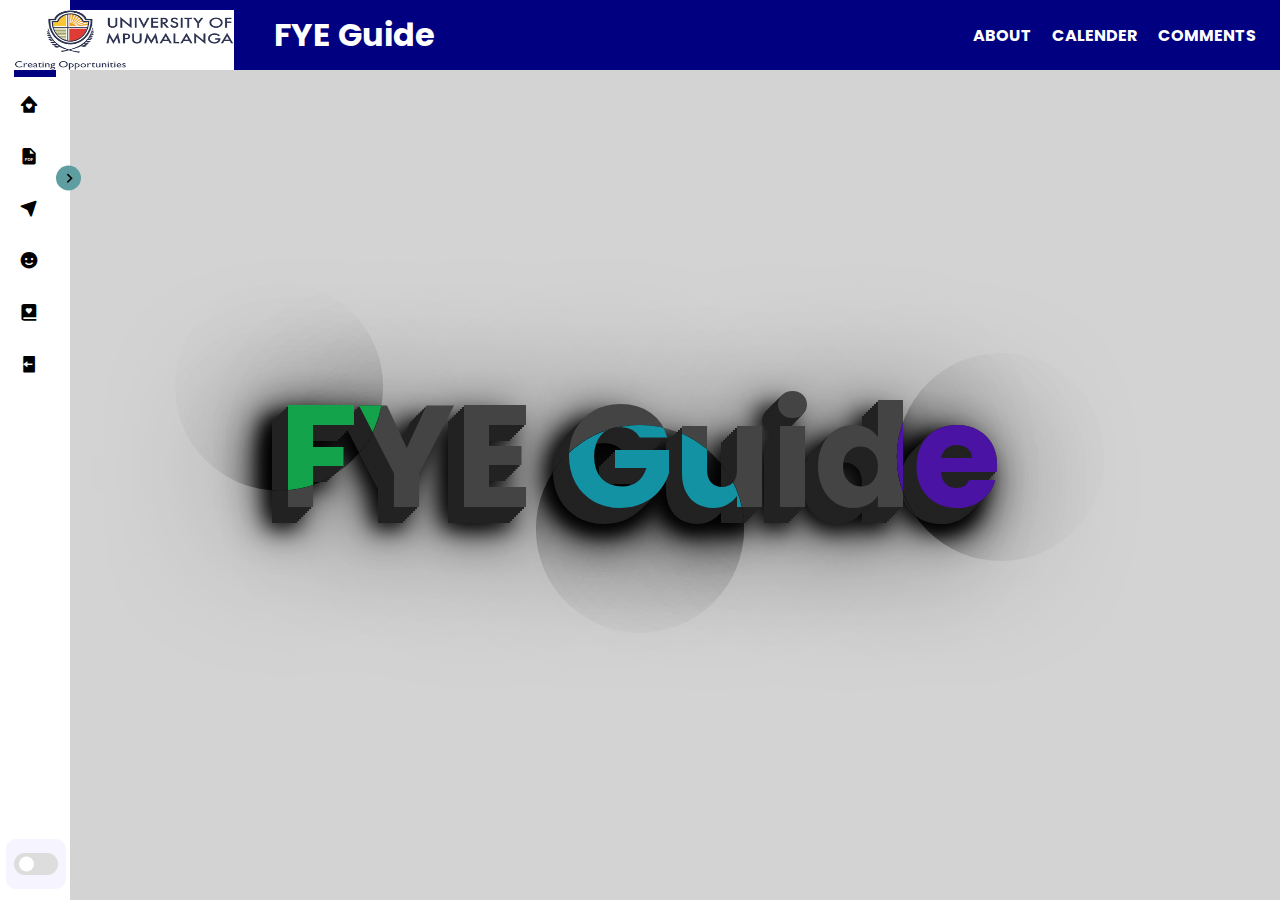
<file: index.html>
<!DOCTYPE html>
<html lang="en">
<head>
    <meta charset="UTF-8">
    <meta name="viewport" content="width=device-width, initial-scale=1.0">
    <title>Home</title>
    <link rel="stylesheet" href="style.css">
    <link href='https://unpkg.com/boxicons@2.1.4/css/boxicons.min.css' rel='stylesheet'>
</head>
<body>
    <header>
        <nav class="navBar">
            <a href="#" class="nav-branding">FYE Guide</a>
            <ul class="nav-menu">
                <li class="nav-item">
                    <a href="about.html" class="nav-link">About</a>
                </li>
                <li class="nav-item">
                    <a href="calender.html" class="nav-link">Calender</a>
                </li>
                <li class="nav-item">
                    <a href="comments.html" class="nav-link">Comments</a>
                </li>
                
            </ul>

        </nav>
    </header>
    
    <nav class="sidebar close">
        <header>
            <div class="image-text">
                <span class="image">
                    <img src="newlogo.png" alt="logo">
                </span>
            </div>

            <i class='bx bx-chevron-right toggle' ></i>

        </header>
        <div class="menu-bar">
            <div class="menu">
          
                <ul class="menu-links">
                    <li class="side-nav-link">
                        <a href="index.html">
                            <i class='bx bxs-home-heart icon'></i>
                            <span class="text nav-text">Home</span>
                            
                        </a>
                    </li>

                    <li class="side-nav-link">
                        <a href="FYE_e-Book.html">
                            <i class='bx bxs-file-pdf icon'></i>
                            <span class="text nav-text">FYE e-Book</span>
                            
                        </a>
                    </li>
                    <li class="side-nav-link">
                        <a href="Campus Navigator.html">
                            <i class='bx bxs-navigation icon'></i>
                            <span class="text nav-text">Campus Navigator</span>
                        </a>
                    </li>

                    <li class="side-nav-link">
                        <a href="#">
                            <i class='bx bxs-smile icon'></i>
                            <span class="text nav-text">Mentorship</span>
                        </a>
                    </li>
                    <li class="side-nav-link">
                        <a href="#">
                            <i class='bx bxs-book-heart icon'></i>
                            <span class="text nav-text">Tutorship</span>
                        </a>
                    </li>
                    <li class="side-nav-link">
                        <a href="#">
                            <i class='bx bxs-log-out icon'></i>
                            <span class="text nav-text">Logout</span>
                        </a>
                    </li>
                </ul>

            </div>

        <div class="bottom content">
            <li class="mode">
                <div class="moon-sun">
                    <i class='bx bxs-moon icon moon'></i>
                    <i class='bx bxs-sun icon sun'></i>
                </div>
                    <span class="mode-text text">Dark Mode</span>

                <div class="toggle-switch">
                    <span class="switch"></span>
                </div>
            </li>
        </div>
    </div>
    </nav>
    <div class="containerH">
        <h1>FYE Guide</h1>
        <h1>FYE Guide</h1>
        <h1>FYE Guide</h1>
        <h1>FYE Guide</h1>
    </div>
    <script src="script.js"></script>
</body>
</html>
</file>
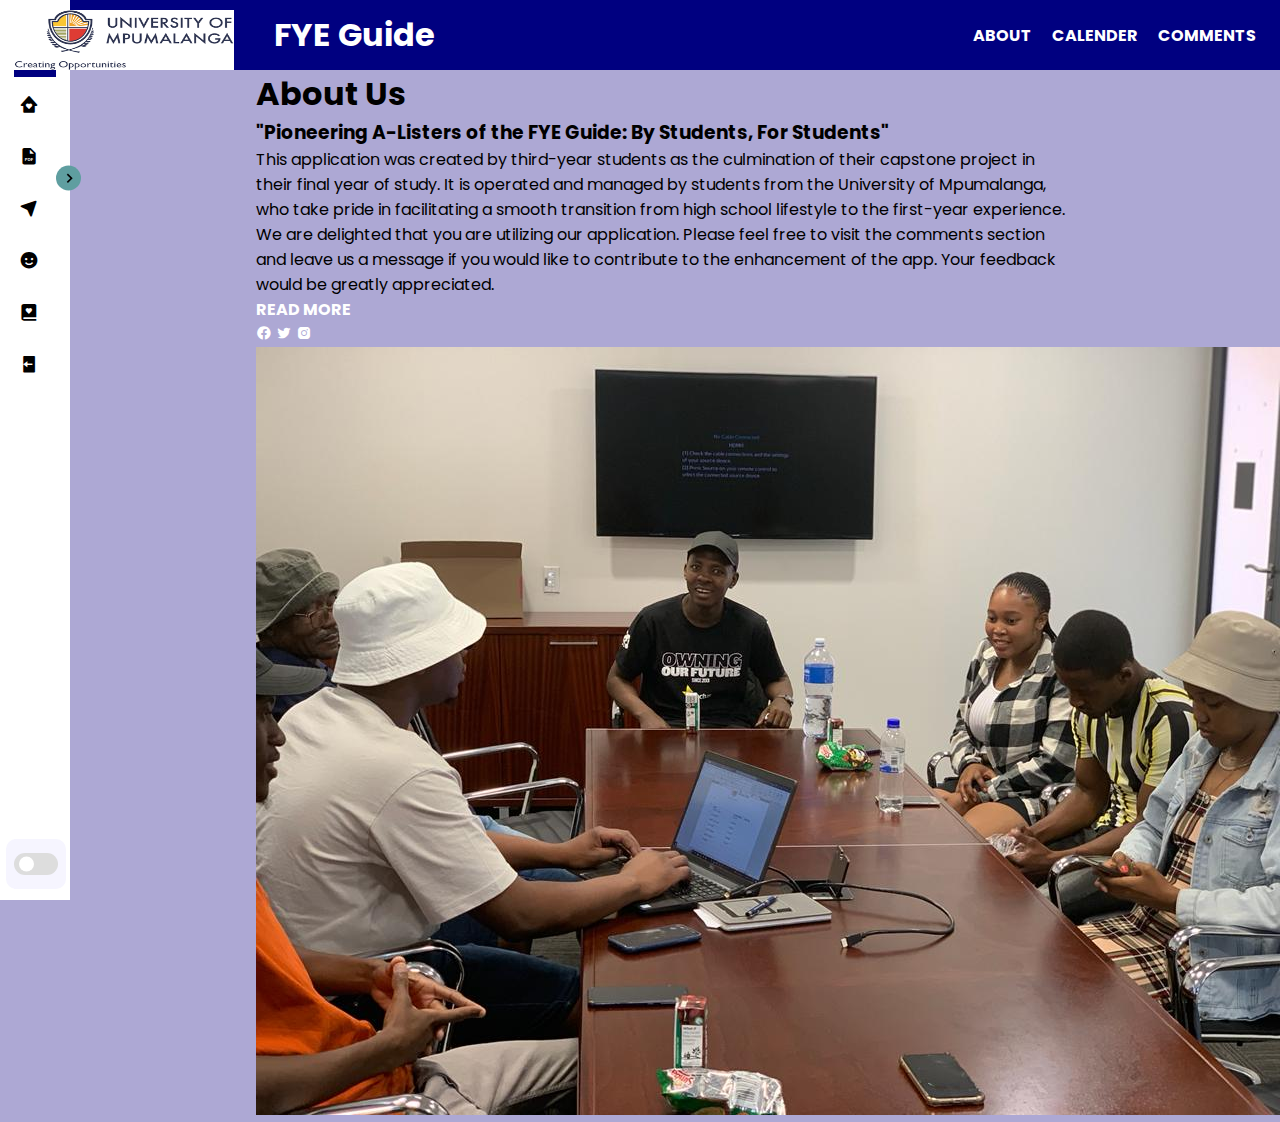
<file: about.html>
<!DOCTYPE html>
<html lang="en">
<head>
    <meta charset="UTF-8">
    <meta name="viewport" content="width=device-width, initial-scale=1.0">
    <title>Document</title>
    <link rel="stylesheet" href="style.css">
    <link href='https://unpkg.com/boxicons@2.1.4/css/boxicons.min.css' rel='stylesheet'>
</head>
<body>
    <header>
        <nav class="navBar">
            <a href="#" class="nav-branding">FYE Guide</a>
            <ul class="nav-menu">
                <li class="nav-item">
                    <a href="about.html" class="nav-link">About</a>
                </li>
                <li class="nav-item">
                    <a href="calender.html" class="nav-link">Calender</a>
                </li>
                <li class="nav-item">
                    <a href="comments.html" class="nav-link">Comments</a>
                </li>
                
            </ul>

        </nav>
    </header>
    
    <nav class="sidebar close">
        <header>
            <div class="image-text">
                <span class="image">
                    <img src="newlogo.png" alt="logo">
                </span>
            </div>

            <i class='bx bx-chevron-right toggle' ></i>

        </header>
        <div class="menu-bar">
            <div class="menu">
          
                <ul class="menu-links">
                    <li class="side-nav-link">
                        <a href="index.html">
                            <i class='bx bxs-home-heart icon'></i>
                            <span class="text nav-text">Home</span>
                            
                        </a>
                    </li>

                    <li class="side-nav-link">
                        <a href="FYEHandBook.html">
                            <i class='bx bxs-file-pdf icon'></i>
                            <span class="text nav-text">FYE HandBook</span>
                            
                        </a>
                    </li>
                    <li class="side-nav-link">
                        <a href="Campus Navigator.html">
                            <i class='bx bxs-navigation icon'></i>
                            <span class="text nav-text">Campus Navigator</span>
                        </a>
                    </li>

                    <li class="side-nav-link">
                        <a href="Mentorship.html">
                            <i class='bx bxs-smile icon'></i>
                            <span class="text nav-text">Mentorship</span>
                        </a>
                    </li>
                    <li class="side-nav-link">
                        <a href="Tutorship.html">
                            <i class='bx bxs-book-heart icon'></i>
                            <span class="text nav-text">Tutorship</span>
                        </a>
                    </li>
                    <li class="side-nav-link">
                        <a href="#">
                            <i class='bx bxs-log-out icon'></i>
                            <span class="text nav-text">Logout</span>
                        </a>
                    </li>
                </ul>

            </div>

        <div class="bottom content">
            <li class="mode">
                <div class="moon-sun">
                    <i class='bx bxs-moon icon moon'></i>
                    <i class='bx bxs-sun icon sun'></i>
                </div>
                    <span class="mode-text text">Dark Mode</span>

                <div class="toggle-switch">
                    <span class="switch"></span>
                </div>
            </li>
        </div>
    </div>
    </nav>

    <div class="section">
        <div class="container">
            <div class="content-section">
                <div class="title">
                    <h1>About Us</h1>
                </div>
                <div class="content">
                    <h3>"Pioneering A-Listers of the FYE Guide: By Students, For Students"</h3>
                    <p>
                        This application was created by third-year students as the culmination of their capstone project in their final year of study. It is operated and managed by students from the University of Mpumalanga, who take pride in facilitating a smooth transition from high school lifestyle to the first-year experience.
                        We are delighted that you are utilizing our application. 
                        Please feel free to visit the comments section and leave us a message if you would like to contribute to the enhancement of the app.
                        Your feedback would be greatly appreciated.
                    </p>
                    <div class="button">
                        <a href="">Read More</a>
                    </div>
                    <div class="socials">
                        <a href=""><i class="bx bxl-facebook-circle"></i></a>
                        <a href=""><i class="bx bxl-twitter"></i></a>
                        <a href=""><i class="bx bxl-instagram-alt"></i></a>
                    </div>
                </div>
                <div class="image-section">
                    <img src="pic3.jpeg">
                    <!-- <img src="pic1.jpeg">
                    <img src="pic2.jpeg">
                    <img src="pic3.jpeg"> -->
                </div>
            </div>
        </div>
    </div>
    <script src="script.js"></script>
</body>
</html>
</file>
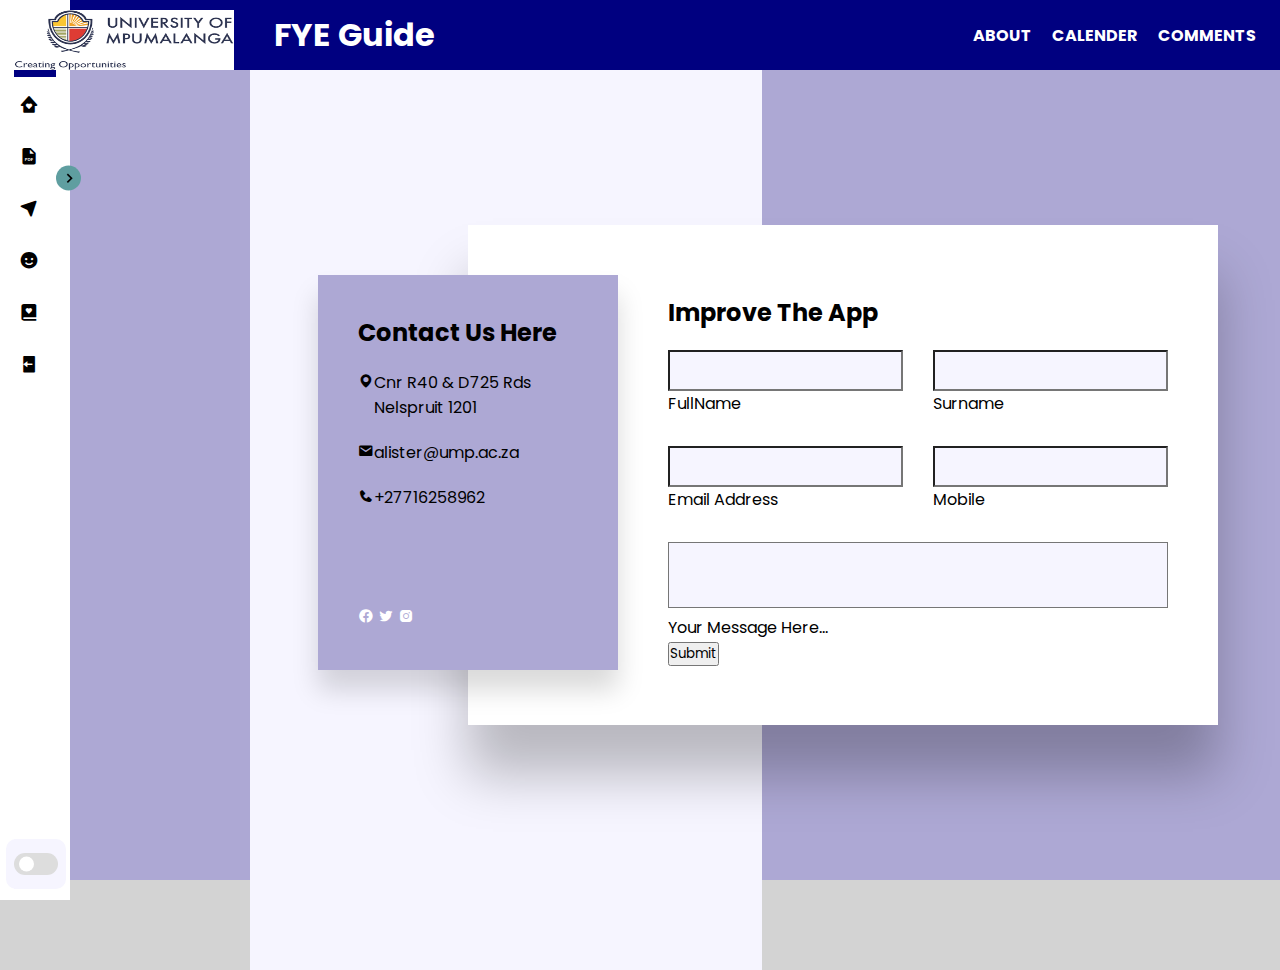
<file: comments.html>
<!DOCTYPE html>
<html lang="en">
<head>
    <meta charset="UTF-8">
    <meta name="viewport" content="width=device-width, initial-scale=1.0">
    <title>Reviews</title>
    <link rel="stylesheet" href="style.css">
    <link href='https://unpkg.com/boxicons@2.1.4/css/boxicons.min.css' rel='stylesheet'>
</head>
<body>
    <header>
        <nav class="navBar">
            <a href="#" class="nav-branding">FYE Guide</a>
            <ul class="nav-menu">
                <li class="nav-item">
                    <a href="about.html" class="nav-link">About</a>
                </li>
                <li class="nav-item">
                    <a href="calender.html" class="nav-link">Calender</a>
                </li>
                <li class="nav-item">
                    <a href="comments.html" class="nav-link">Comments</a>
                </li>
                
            </ul>

        </nav>
    </header>
    
    <nav class="sidebar close">
        <header>
            <div class="image-text">
                <span class="image">
                    <img src="newlogo.png" alt="logo">
                </span>
            </div>

            <i class='bx bx-chevron-right toggle' ></i>

        </header>
        <div class="menu-bar">
            <div class="menu">
          
                <ul class="menu-links">
                    <li class="side-nav-link">
                        <a href="index.html">
                            <i class='bx bxs-home-heart icon'></i>
                            <span class="text nav-text">Home</span>
                            
                        </a>
                    </li>

                    <li class="side-nav-link">
                        <a href="FYE_e-Book.html">
                            <i class='bx bxs-file-pdf icon'></i>
                            <span class="text nav-text">FYE e-Book</span>
                            
                        </a>
                    </li>
                    <li class="side-nav-link">
                        <a href="Campus Navigator.html">
                            <i class='bx bxs-navigation icon'></i>
                            <span class="text nav-text">Campus Navigator</span>
                        </a>
                    </li>

                    <li class="side-nav-link">
                        <a href="Mentorship.html">
                            <i class='bx bxs-smile icon'></i>
                            <span class="text nav-text">Mentorship</span>
                        </a>
                    </li>
                    <li class="side-nav-link">
                        <a href="Tutorship.html">
                            <i class='bx bxs-book-heart icon'></i>
                            <span class="text nav-text">Tutorship</span>
                        </a>
                    </li>
                    <li class="side-nav-link">
                        <a href="#">
                            <i class='bx bxs-log-out icon'></i>
                            <span class="text nav-text">Logout</span>
                        </a>
                    </li>
                </ul>

            </div>

        <div class="bottom content">
            <li class="mode">
                <div class="moon-sun">
                    <i class='bx bxs-moon icon moon'></i>
                    <i class='bx bxs-sun icon sun'></i>
                </div>
                    <span class="mode-text text">Dark Mode</span>

                <div class="toggle-switch">
                    <span class="switch"></span>
                </div>
            </li>
        </div>
    </div>
    </nav>

    <section>
        <div class="container2">
            <div class="ContactInfo">
                <div>
                    <h2>Contact Us Here</h2>
                    <ul class="info">
                        <li>
                            <span><i class='bx bxs-map'></i></span>
                            <span> Cnr R40 & D725 Rds Nelspruit 1201</span>                          
                      
                        </li>

                        <li>
                            <span><i class='bx bxs-envelope '></i></span>
                            <span>alister@ump.ac.za</span>
                        </li>
                        <li>
                            <span><i class='bx bxs-phone'></i></span>
                            <span>+27716258962</span>
                        </li>
                    </ul>
                </div>
                <ul class="sci">
                    <a href=""><i class="bx bxl-facebook-circle"></i></a>
                    <a href=""><i class="bx bxl-twitter"></i></a>
                    <a href=""><i class="bx bxl-instagram-alt"></i></a>
                </ul>
            </div>
            <div class="ContactForm">
                <h2>Improve The App</h2>
                <div class="formBox">
                    <div class="inputBox">
                        <input type="text"  required>
                        <span>FullName</span>
                    </div>
                    <div class="inputBox">
                        <input type="text"  required>
                        <span>Surname</span>
                    </div>
                    <div class="inputBox">
                        <input type="email"  required>
                        <span>Email Address</span>
                    </div>
                    <div class="inputBox">
                        <input type="text"  required>
                        <span>Mobile</span>
                    </div>
                    <div class="inputBox2">
                        <textarea required></textarea>
                        <span>Your Message Here...</span>
                    </div>
                    <div class="inputBox2">
                        <input type="submit"  required>
                       
                    </div>
                </div>
            </div>
          
        </div>
    </section>

    <script src="script.js"></script>
</body>
</html>
</file>
<file: style.css>
@import url('https://fonts.googleapis.com/css2?family=Poppins:wght@300;400;500;600;700&display=swap');



*{
    padding: 0;
    margin: 0;
    box-sizing: border-box;
    font-family: 'Poppins', sans-serif;
}

.containerH{
    /* position: relative; */
    width: 100%;
    height: 86vh;
    display: flex;
    justify-content: center;
    align-items: center;
}

.containerH h1{
    position: absolute;
    font-size: 9em;
    line-height: 1em;
    color: var(--HomeTextColor);
    text-shadow: -2px 2px 0 #222,
    -4px 4px 0 #222,
    -6px 6px 0 #222,
    -8px 8px 0 #222,
    -10px 10px 0 #222,
    -10px 10px 0 #222,
    -12px 12px 0 #222,
    -14px 14px 0 #222,
    -16px 16px 0 #222,
    -18px 18px 20px #000,
    -18px 18px 30px #000,
    -18px 18px 50px #000,
    -18px 18px 150px #000;
}

.containerH h1:nth-child(2)
 {
    color: #1392a3;
    /*text-shadow: -2px 2px 0 #1392a3,
    -4px 4px 0 #1392a3,
    -6px 6px 0 #1392a3,
    -8px 8px 0 #1392a3,
    -10px 10px 0 #1392a3,
    -10px 10px 0 #1392a3,
    -12px 12px 0 #1392a3,
    -14px 14px 0 #1392a3,
    -16px 16px 0 #1392a3,
    -18px 18px 20px #000,
    -18px 18px 30px #000,
    -18px 18px 50px #000,
    -18px 18px 150px #000;*/

    clip-path: circle(20% at 50% 100%);
    transition: clip-path 2.5s;
}

.containerH h1:hover:nth-child(2){
    clip-path: circle(50% at 50% 100%);
    
    z-index: 100%;
}
.containerH h1:nth-child(3)
 {
    color: #13a34a;
    /* text-shadow: -2px 2px 0 #13a34a,
    -4px 4px 0 #13a34a,
    -6px 6px 0 #13a34a,
    -8px 8px 0 #13a34a,
    -10px 10px 0 #13a34a,
    -10px 10px 0 #13a34a,
    -12px 12px 0 #13a34a,
    -14px 14px 0 #13a34a,
    -16px 16px 0 #13a34a,
    -18px 18px 20px #000,
    -18px 18px 30px #000,
    -18px 18px 50px #000,
    -18px 18px 150px #000; */
    clip-path: circle(20% at 0% 1%);
    transition: clip-path 2.5s;
}
.containerH h1:hover:nth-child(3){
    clip-path: circle(120% at 0% 10%);
    z-index: 100%;

}

.containerH h1:nth-child(4)
 {
    color: #4a13a3;
    /* text-shadow: -2px 2px 0 #13a34a,
    -4px 4px 0 #13a34a,
    -6px 6px 0 #13a34a,
    -8px 8px 0 #13a34a,
    -10px 10px 0 #13a34a,
    -10px 10px 0 #13a34a,
    -12px 12px 0 #13a34a,
    -14px 14px 0 #13a34a,
    -16px 16px 0 #13a34a,
    -18px 18px 20px #000,
    -18px 18px 30px #000,
    -18px 18px 50px #000,
    -18px 18px 150px #000; */
    clip-path: circle(20% at 100% 50%);
    transition: clip-path 2.5s;
}
.containerH h1:hover:nth-child(4){
    clip-path: circle(120% at 100% 50%);
    z-index: 100%;
}

:root{
    --body-color: #E4E9F7;
    --sidebar-color: #FFF;
    --primary-color:#ada8d4;
    --primary-color-light:#F6F5FF;
    --text-color: black;
    --toggle-color:#DDD;
    --homeColor : #d3d3d3;
    --HomeTextColor : #444;
    --trans-02: all 0.2s ease ;
    --trans-03: all 0.3s ease ;
    --trans-04: all 0.4s ease ;
    --trans-05: all 0.5s ease ;
}
body.dark{
    --body-color: #18191A;
    --sidebar-color: #242526;
    --primary-color:#767a7e;
    --primary-color-light:#3A3B3C;
    --text-color: #CCC;
    --toggle-color:#FFF;
    --homeColor: #353535;
}

header{
    background-color: navy;

}

li{
    list-style: none;
}

a{
    color: white;
    text-decoration: none;
    text-transform: uppercase;
    font-weight: bold;
    border-color: bisque transparent;
}

.navBar{
    min-height: 70px;
    display: flex;
    justify-content: space-between;
    align-items: center;
    padding: 0 24px;
}

.nav-menu{
    display: flex;
    justify-content: space-between;
    align-items: center;
    gap: 20px;
}

.nav-branding{
    font-size: 2rem;
    font-weight: bold;
    text-transform: none;
    padding-left: 250px;
}

.nav-link{
    transition: 0.7s ease;
}

.nav-link:hover{
    color:blue;
}

.sidebar{
    position: fixed;
    top: 0;
    left: 0;
    height: 100%;
    width: 250px;
    padding: 10px 14px;
    background: var(--sidebar-color);
    transition: var(--trans-05);
}

.sidebar header{
    position: relative;
}
.sidebar.close{
    width: 70px;
}
.sidebar .text{
    transition: var(--trans-03);
    white-space: nowrap;
}
.sidebar .image-text img{
width: 220px;
height: 60px;
border-radius: 0px;

}

.sidebar.close .text{
    opacity: 0;
}

body{
    height: 100vh;
    background: var(--homeColor);
    transition: var(--trans-02);
}

.sidebar header .toggle{
    position: absolute;
    top: 250%;
    right: -25px;
    height: 25px;
    width: 25px;
    display: flex;
    transform: translateY(-50%) rotate(180deg);
    align-items: center;
    justify-content: center;
    background-color: cadetblue;
    border-radius: 20px;
    font-size: 20px;
    transition: var(--trans-03);
}

.sidebar.close header .toggle{
    transform: translateY(-50%);
}



.sidebar li{
    height: 50px;
    margin-top: 2px;
    list-style: none;
    display: flex;
    align-items: center;
    
}

.sidebar li .icon{
    font-size: 20px;
    padding: 5px;
}

.sidebar li .icon,
.sidebar li .text{
       color: var(--text-color);
       text-transform: none;
       transition: var(--trans-03);
       
    }

.sidebar li a{

    height: 100%;
    display: flex;
    align-items: center;
    text-decoration: none;
    transition: var(--trans-04);
 }
 
 .sidebar li a:hover{
    background: gray;
    border-radius: 25px;
    padding: 10px;
 }
    
 .sidebar li a:hover .icon,
 .sidebar li a:hover .text{
        color: var(--sidebar-color);
     }

.sidebar .menu-bar{
    height: calc(98% - 50px);
    display: flex;
    flex-direction: column;
    justify-content: space-between;
    
}

.menu-bar .mode{
    position: relative;
    background: var(--primary-color-light);
}
 .menu-bar .mode .moon-sun{
    height: 50px;
    width: 60px;
    display: flex;
    align-items: center;
}

.menu-bar .mode i{
    position: absolute;
    border-radius: 6px;
}

.menu-bar .mode i.sun{
    opacity: 0;
    transition: var(--trans-03);
} 

body.dark .menu-bar .mode i.sun{
    opacity: 1;
} 
body.dark .menu-bar .mode i.moon{
    opacity: 0;
} 
 .menu-bar .mode .toggle-switch{
    position: absolute;
    display: flex;
    right: -10px;
    align-items: center;
    justify-content: center;
    height: 100%;
    min-width: 60px;
    cursor: pointer;
    background: var(--primary-color-light);
    border-radius: 10px;
}

.toggle-switch .switch{
    position: relative;
    height: 22px;
    border-radius: 25px;
    width: 44px;
    background: var(--toggle-color);
}

.switch::before{
    content: '';
    position: absolute;
    height: 15px;
    width: 15px;
    background: var(--sidebar-color);
    border-radius: 50%;
    top: 50%;
    left: 5px;
    transform: translateY(-50%);
    transition: var(--trans-03);
} 

body.dark .switch::before{
    left: 24px;
}

/* -------------------------------------document Section------------- */
.downloadBtn{
    position: fixed;
    color: var(--text-color);
    background: var(--primary-color);
    padding: 1rem 2rem;
    font-size: 1rem;
    border-radius: 6px;
    text-decoration: none;
    left: 600px;
    top: 300px;

}

.downloadBtn:hover{
    background-color: navy;
}

.openBtn{
    position: fixed;
    color:var(--text-color);
    background: var(--primary-color);
    padding: 1rem 2rem;
    font-size: 1rem;
    border-radius: 6px;
    text-decoration: none;
    left: 600px;
    top: 400px;
    width: 310px;
    text-transform: uppercase;
    font-weight: bold;

}

.openBtn:hover{
    background-color: navy;
}

#mypdf_viewer{
     position: absolute; 
     left: 260px;     
    
} 

 .controls{
    position: fixed;
    left: 1100px;
    top: 350px;
    display: inline;
    
}

.controls input{
    width: 30px;
    padding: 1px;
}

#canvas_container{
    width: 1250px;
    height: 450px;
    overflow: auto;
    text-align: center;
}
/*----------------------------------campus navigation section---------------------------- */
#map{
    position: fixed;
    height: 600px;
    width: 79.9%;
    left:250px;
}

#floating-panel {
    position: absolute;
    top: 75px;
    left: 80%;
    z-index: 5;
    background: var(--sidebar-color);
    padding: 5px;
    border: 1px solid #999;
    text-align: center;
    font-family: "Roboto", "sans-serif";
    line-height: 30px;
    padding-left: 10px;
  }
  b{
    color: var(--text-color);
  }
  /* ---------------------------------------About Us---------------------------------------- */
  .section{
    width: 100%;
    min-height: 89vh;
    background-color: var(--primary-color);
  }
 .container{
    width: 80%;
    display: block;
    margin-left: 20%; 

 }

 .content-section{
    /* float: left; */
    width: 80%;
  }
  
.image-section{
    width: 50%;
    
}

.image-section img{
    margin-left: 0px;
    width: auto;
    height: auto; 
    
} 

/* ----------------------------------------Comments---------------------------------------- */
section{
    display: flex;
    justify-content: center;
    align-items: center;
    min-height: 90vh;
    background-color: var(--primary-color);
}

section::before{
    content: '';
    position: absolute;
    top: 70px;
    left: 19.5%;
    width: 40%;
    height: 100%;
    background: var(--primary-color-light);
}

.container2{
    position: relative;
    min-width: 900px;
    min-height: 500px;
    display: flex;
    left: 10%;
    z-index: 1000;

}

.container2 .ContactInfo{
    position: absolute;
    top: 50px;
    width: 300px;
    height: calc(95% - 80px);
    background: var(--primary-color);
    z-index: 1;
    padding: 40px;
    display: flex;
    justify-content: center;
    flex-direction: column;
    justify-content: space-between;
    box-shadow: 0 20px 25px rgba(0,0,0,0.15);
}

.container2 .ContactInfo ul.info{
    position: relative;
    margin: 20px 0;
}

.container2 .ContactInfo ul.info li{
    position: relative;
    list-style: none;
    display: flex;
    margin: 20px 0;
    cursor: pointer;
}

.container2 .ContactForm{
    position: absolute;
    padding: 70px 50px;
    padding-left: 200px;
    margin-left: 150px;
    width: calc(100% -150px);
    height: 100%;
    background: var(--sidebar-color);
    box-shadow: 0 50px 50px rgba(0,0,0,0.25);
}

.container2 .ContactForm h2{
    color: var(--text-color);
}
.container2 .ContactForm .formBox{
    position: relative;
    display: flex;
    justify-content: space-between;
    flex-wrap: wrap;
    padding-top: 20px;
}

.container2 .ContactForm .formBox .inputBox{
    position: relative;
    margin-bottom: 30px;
    width: 47%;
}

.container2 .ContactForm .formBox .inputBox2{
    width: 100%;
}

.container2 .ContactForm .formBox .inputBox input,
.container2 .ContactForm .formBox .inputBox2 textarea
{
    width: 100%;
    resize: none;
    padding: 5px 0;
    font-size: 18px;
    font-weight: 300;
    background: var(--primary-color-light);
}
/* ----------------------------------------Calender---------------------------------------- */

.myCalender{
    width: 100%;
    height: 90%;
    background: var(--primary-color);
}
  
#calendar{
    width: 80%;
    top: 50%;
    left: 50.5%;
    border-radius: 10px;
    transform: translate(-51%, -51%);
}


  /* --------------------------------------mentorship-------------------------------------- */
  .mentors p{
    left: 20%;

  }
</file>
